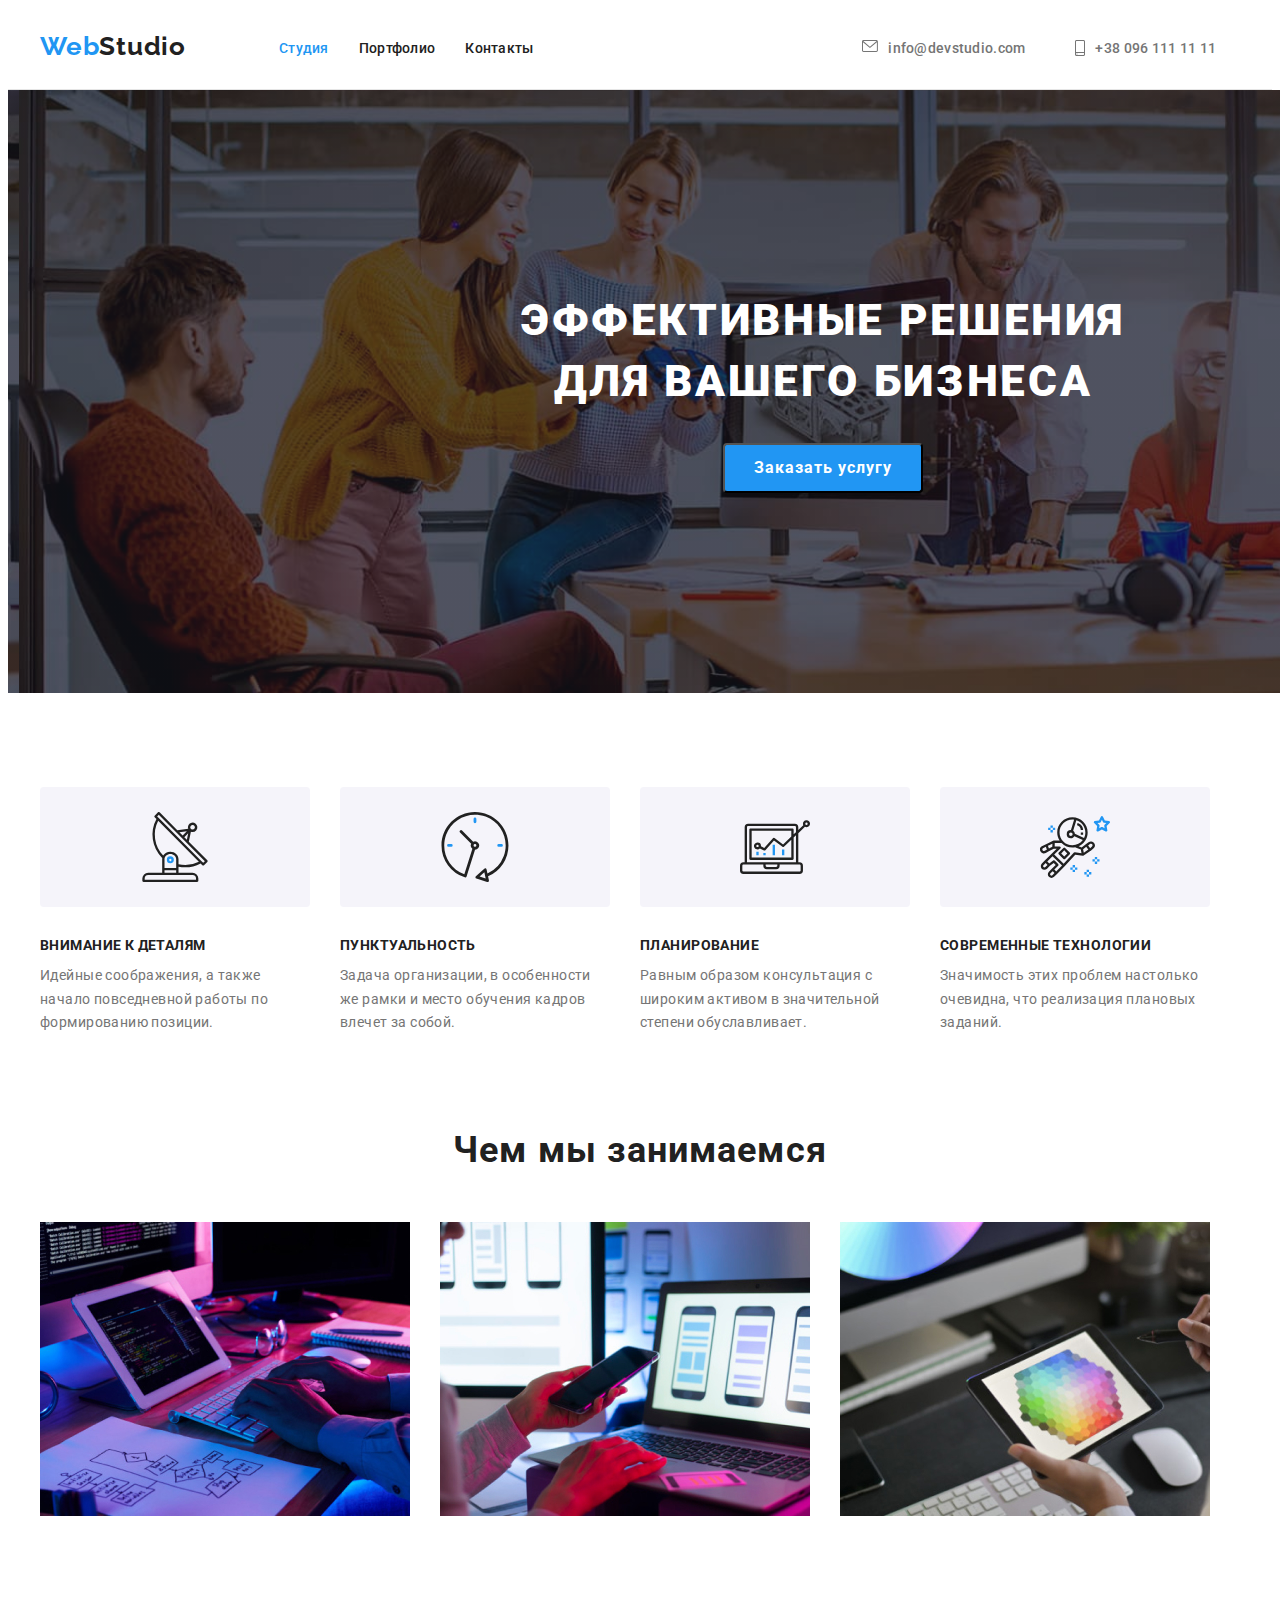
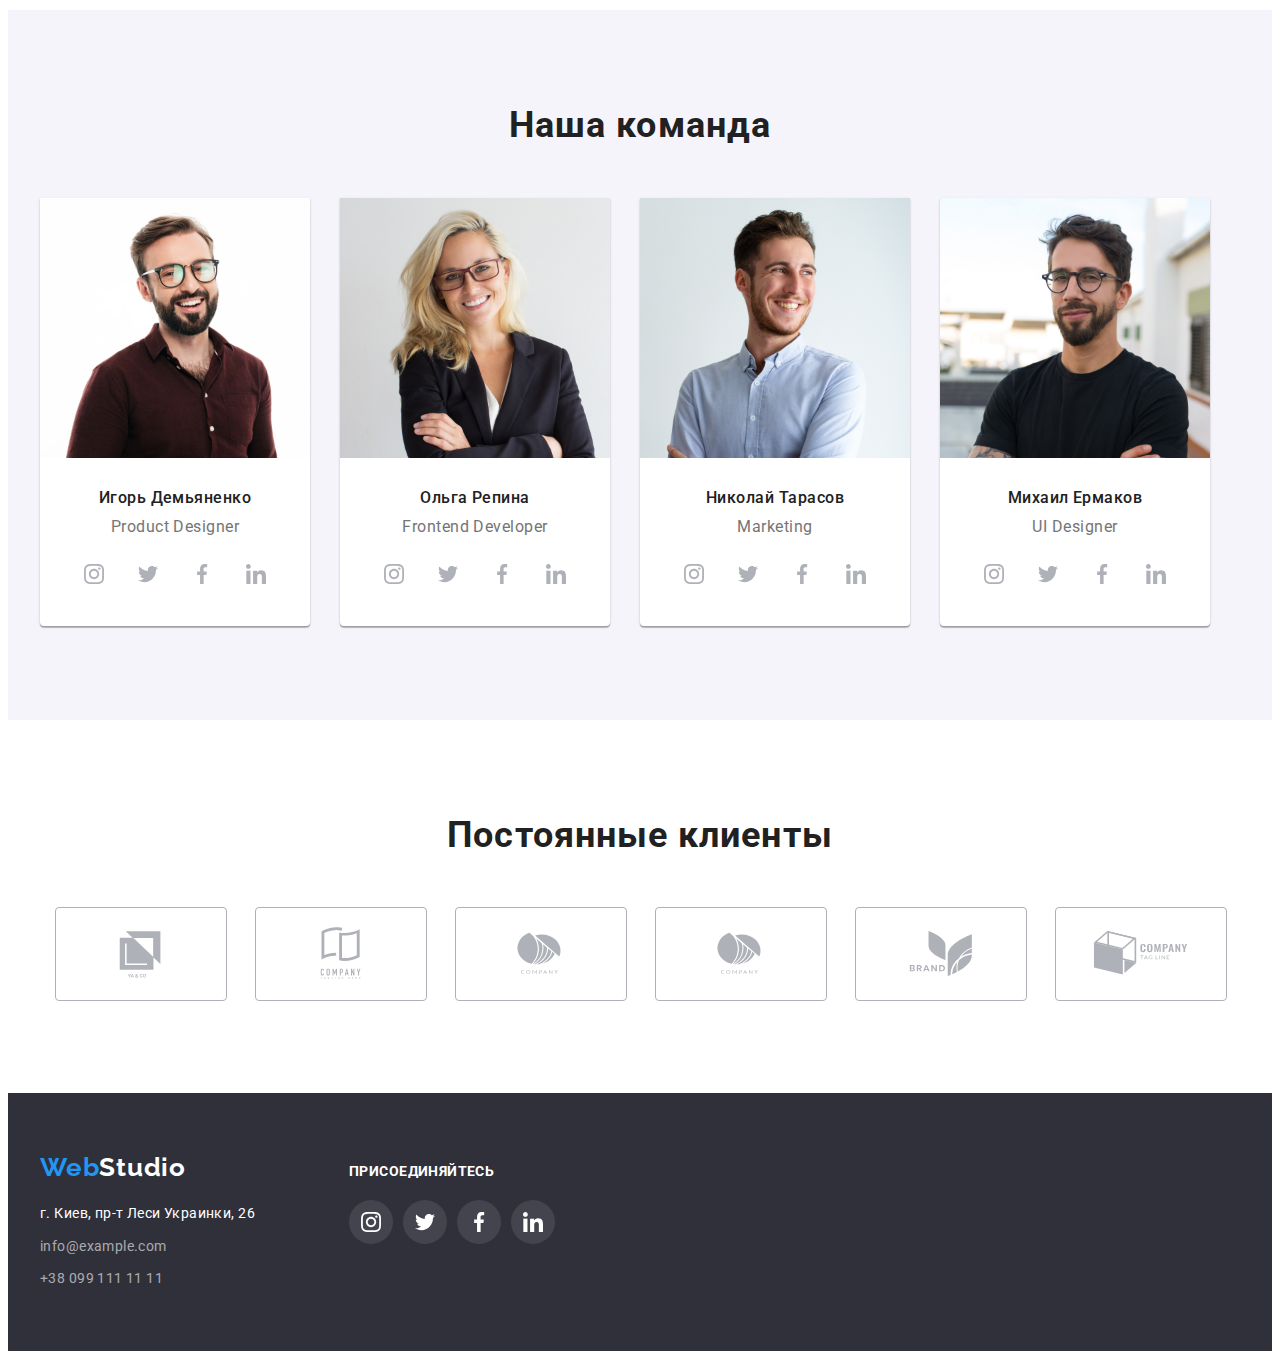
<file: index.html>
<!DOCTYPE html>
<html lang="ru">

<head>
    <meta charset="UTF-8">
    <meta http-equiv="X-UA-Compatible" content="IE=edge">
    <meta name="viewport" content="width=device-width, initial-scale=1.0">
    <link rel="stylesheet" href="https://cdnjs.cloudflare.com/ajax/libs/modern-normalize/1.1.0/modern-normalize.min.css" integrity="sha512-wpPYUAdjBVSE4KJnH1VR1HeZfpl1ub8YT/NKx4PuQ5NmX2tKuGu6U/JRp5y+Y8XG2tV+wKQpNHVUX03MfMFn9Q==" crossorigin="anonymous" referrerpolicy="no-referrer">
    <link href="https://fonts.googleapis.com/css2?family=Raleway:wght@700&family=Roboto:wght@400;500;700;900&display=swap" rel="stylesheet">
    <link rel="stylesheet" href="./css/styles.css">
    <title> Домашнее задание #4</title>
</head>

<body>
    <header class="page-header">
        <!-- навигация -->
        <div class="container flex-box">
            <nav class="header-flex flex-box">
                <a class="logo link " href="./index.html"><span class="web-logo">Web</span><span class="studio-logo-header">Studio</span></a>
                <ul class="navigation-list flex-box">
                    <li class="nav-item">
                        <a class="nav-link link" href="./index.html"><span class="accent-color">Студия</span></a>
                    </li>
                    <li class="nav-item">
                        <a class="nav-link link " href="./portfolio.html">Портфолио</a>
                    </li>
                    <li class="nav-item">
                        <a class="nav-link link " href="">Контакты</a>
                    </li>
                </ul>
            </nav>
            <!-- контакты -->
            <ul class="contacts-list ">
                <li class="contacts-item ">
                    <a class="contacts-link link" href="mailto:info@devstudio.com ">info@devstudio.com
                                <svg class="header-icon-mail"  >
                                    <use href="./images/symbol-defs.svg#icon-mail" ></use>
                                </svg>
                    </a>
                </li>
                <li class="contacts-item"> <a class=" contacts-link link " href="tel:+380961111111 "> +38 096 111 11 11
                                <svg class="header-icon-phone" >
                                    <use href="./images/symbol-defs.svg#icon-phone" ></use>
                                </svg>
            </a>
                </li>
            </ul>
        </div>
    </header>
    <main>
        <!-- герой -->

        <section class=" hero hero-container  hero-bcg">
            <div>
                <h1 class="hero-title">Эффективные решения для вашего бизнеса</h1>
                <button type="button" class="hero-button" data-modal-open><span class="hero-button-text ">Заказать услугу</span></button>
            </div>
        </section>
        <!-- преимущества -->
        <section class="section-f-s-p-b">
            <div class="container">
                <h2 class="hidden-title">преимущества</h2>
                <ul class="advantage-flex">
                    <li class="advantage-list-item antenna ">
                        <h3 class="advantage-title ">Внимание к деталям</h3>
                        <p class="advantage-text ">Идейные соображения, а также начало повседневной работы по формированию позиции.</p>
                    </li>
                    <li class="advantage-list-item clock">
                        <h3 class="advantage-title ">Пунктуальность</h3>
                        <p class="advantage-text ">Задача организации, в особенности же рамки и место обучения кадров влечет за собой.</p>
                    </li>


                    <li class="advantage-list-item diagram">
                        <h3 class="advantage-title ">Планирование</h3>
                        <p class="advantage-text ">Равным образом консультация с широким активом в значительной степени обуславливает.</p>
                    </li>
                    <li class="advantage-list-item astronaut">
                        <h3 class="advantage-title ">Современные технологии</h3>
                        <p class="advantage-text ">Значимость этих проблем настолько очевидна, что реализация плановых заданий.</p>
                    </li>
                </ul>
            </div>
        </section>
        <!-- Чем мы занимаемся -->
        <section class="section-f-s-p-t">
            <div class="container ">
                <h2 class="section-title ">Чем мы занимаемся</h2>
                <ul class="item-list flex-box">
                    <li class="about-us-photo">
                        <div class="about-us-img">
                            <img src="./images/studio/what-are-we-doing/box1.jpg " alt="Человек печатает код " width="370 ">
                    </li>
                    <li class="about-us-photo">
                        <img src="./images/studio/what-are-we-doing/box2.jpg " alt="Человек печатает код " width="370 ">
                        <li class="about-us-photo">
                            <img src="./images/studio/what-are-we-doing/box3.jpg " alt="Человек печатает код " width="370 ">
                        </li>
                </ul>
                </div>
        </section>
        <!-- наша команда -->
        <section class="sections section-bcg ">
            <div class="container ">
                <h2 class="section-title ">Наша команда</h2>
                <ul class="centered flex-box">
                    <li class="our-team-cards">
                        <img src="./images/studio/our-team/photocard1.jpg " alt="Фото сотрудника " width="270 ">
                        <div class="our-team-cards-text">
                            <h3 class="team-title ">Игорь Демьяненко</h3>
                            <p class="team-profession ">Product Designer</p>
                            <ul class="social-links">
                                <li class="social-links-items">
                                    <a class="social-link" href="">
                                        <svg class="link-icon">
                                        <use href="./images/symbol-defs.svg#icon-instagram"></use>
                                    </svg>
                                    </a>
                                </li>
                                <li class="social-links-items">
                                    <a class="social-link" href="">
                                        <svg class="link-icon">
                                        <use href="./images/symbol-defs.svg#icon-twitter"></use>
                                    </svg>
                                    </a>
                                </li>
                                <li class="social-links-items">
                                    <a class="social-link" href="">
                                        <svg class="link-icon">
                                        <use href="./images/symbol-defs.svg#icon-facebook"></use>
                                    </svg>
                                    </a>
                                </li>
                                <li class="social-links-items">
                                    <a class="social-link" href="">
                                        <svg class="link-icon">
                                        <use href="./images/symbol-defs.svg#icon-linkedin"></use>
                                    </svg>
                                    </a>
                                </li>
                            </ul>
                        </div>
                    </li>
                    <li class="our-team-cards">
                        <img src="./images/studio/our-team/photocard2.jpg " alt="Фото сотрудника " width="270 ">
                        <div class="our-team-cards-text">
                            <h3 class="team-title ">Ольга Репина</h3>
                            <p class="team-profession ">Frontend Developer</p>
                            <ul class="social-links">
                                <li class="social-links-items">
                                    <a class="social-link" href="">
                                        <svg class="link-icon">
                                        <use href="./images/symbol-defs.svg#icon-instagram"></use>
                                    </svg>
                                    </a>
                                </li>
                                <li class="social-links-items">
                                    <a class="social-link" href="">
                                        <svg class="link-icon">
                                        <use href="./images/symbol-defs.svg#icon-twitter"></use>
                                    </svg>
                                    </a>
                                </li>
                                <li class="social-links-items">
                                    <a class="social-link" href="">
                                        <svg class="link-icon">
                                        <use href="./images/symbol-defs.svg#icon-facebook"></use>
                                    </svg>
                                    </a>
                                </li>
                                <li class="social-links-items">
                                    <a class="social-link" href="">
                                        <svg class="link-icon">
                                        <use href="./images/symbol-defs.svg#icon-linkedin"></use>
                                    </svg>
                                    </a>
                                </li>
                            </ul>
                        </div>
                    </li>
                    <li class="our-team-cards">
                        <img src="./images/studio/our-team/photocard3.jpg " alt="Фото сотрудника " width="270 ">
                        <div class="our-team-cards-text">
                            <h3 class="team-title ">Николай Тарасов</h3>
                            <p class="team-profession ">Marketing</p>
                            <ul class="social-links">
                                <li class="social-links-items">
                                    <a class="social-link" href="">
                                        <svg class="link-icon">
                                        <use href="./images/symbol-defs.svg#icon-instagram"></use>
                                    </svg>
                                    </a>
                                </li>
                                <li class="social-links-items">
                                    <a class="social-link" href="">
                                        <svg class="link-icon">
                                        <use href="./images/symbol-defs.svg#icon-twitter"></use>
                                    </svg>
                                    </a>
                                </li>
                                <li class="social-links-items">
                                    <a class="social-link" href="">
                                        <svg class="link-icon">
                                        <use href="./images/symbol-defs.svg#icon-facebook"></use>
                                    </svg>
                                    </a>
                                </li>
                                <li class="social-links-items">
                                    <a class="social-link" href="">
                                        <svg class="link-icon">
                                        <use href="./images/symbol-defs.svg#icon-linkedin"></use>
                                    </svg>
                                    </a>
                                </li>
                            </ul>
                        </div>
                    </li>
                    <li class="our-team-cards">
                        <img src="./images/studio/our-team/photocard4.jpg " alt="Фото сотрудника " width="270 ">
                        <div class="our-team-cards-text">
                            <h3 class="team-title ">Михаил Ермаков</h3>
                            <p class="team-profession ">UI Designer</p>
                            <ul class="social-links">
                                <li class="social-links-items">
                                    <a class="social-link" href="">
                                        <svg class="link-icon">
                                        <use href="./images/symbol-defs.svg#icon-instagram"></use>
                                    </svg>
                                    </a>
                                </li>
                                <li class="social-links-items">
                                    <a class="social-link" href="">
                                        <svg class="link-icon">
                                        <use href="./images/symbol-defs.svg#icon-twitter"></use>
                                    </svg>
                                    </a>
                                </li>
                                <li class="social-links-items">
                                    <a class="social-link" href="">
                                        <svg class="link-icon">
                                        <use href="./images/symbol-defs.svg#icon-facebook"></use>
                                    </svg>
                                    </a>
                                </li>
                                <li class="social-links-items">
                                    <a class="social-link" href="">
                                        <svg class="link-icon">
                                        <use href="./images/symbol-defs.svg#icon-linkedin"></use>
                                    </svg>
                                    </a>
                                </li>
                            </ul>
                        </div>
                    </li>
                </ul>
            </div>
        </section>
        <section class="sections">
            <div class="container">
                <h2 class="section-title">Постоянные клиенты</h2>
                <ul class="clients-list">
                    <li class="clients-list-item">
                        <a class="clients-link" href="">
                            <svg class="clients-svg">
                            <use href="./images/symbol-defs.svg#icon-logo"></use>
                        </svg>
                        </a>
                    </li>
                    <li class="clients-list-item">
                        <a class="clients-link" href="">
                            <svg class="clients-svg">
                            <use href="./images/symbol-defs.svg#icon-logo-2"></use>
                        </svg>
                        </a>
                    </li>
                    <li class="clients-list-item">
                        <a class="clients-link" href="">
                            <svg class="clients-svg">
                            <use href="./images/symbol-defs.svg#icon-logo-3"></use>
                        </svg>
                        </a>
                    </li>
                    <li class="clients-list-item">
                        <a class="clients-link" href="">
                            <svg class="clients-svg">
                            <use href="./images/symbol-defs.svg#icon-logo-3"></use>
                        </svg>
                        </a>
                    </li>
                    <li class="clients-list-item">
                        <a class="clients-link" href="">
                            <svg class="clients-svg">
                            <use href="./images/symbol-defs.svg#icon-logo-5"></use>
                        </svg>
                        </a>
                    </li>
                    <li class="clients-list-item">
                        <a class="clients-link" href="">
                            <svg class="clients-svg">
                            <use href="./images/symbol-defs.svg#icon-logo-6"></use>
                        </svg>
                        </a>
                    </li>
                </ul>

            </div>
        </section>
    </main>
    <footer class="footer footer-section-padding">
        <div class="container  footer-conteiner">
            <div class="address-container">
                <a class="logo link footer-logo-padding " href="./index.html "><span class="web-logo ">Web</span><span class="studio-logo-fotter ">Studio</span></a>
                <address>   
                <p class="address-text ">г. Киев, пр-т Леси Украинки, 26 </p>
                <a class=" address-link link " href="mailto:info@example.com ">info@example.com</a> <br />
                <a class=" address-link link " href="tel:+380991111111 ">+38 099 111 11 11</a>
            </address>
            </div>
            <div class="footer-social-container">
                <p class="join">присоединяйтесь</p>
                <ul class="footer-social-list">
                    <li>
                    </li>
                    <li class="social-links-items-footer ">
                        <a class="social-link-footer " href=" ">
                            <svg class="link-icon-footer ">
                                    <use href="./images/symbol-defs.svg#icon-instagram "></use>
                                </svg>
                        </a>
                    </li>
                    <li class="social-links-items-footer ">
                        <a class="social-link-footer " href=" ">
                            <svg class="link-icon-footer ">
                                    <use href="./images/symbol-defs.svg#icon-twitter "></use>
                                </svg>
                        </a>
                    </li>
                    <li class="social-links-items-footer ">
                        <a class="social-link-footer " href=" ">
                            <svg class="link-icon-footer ">
                                    <use href="./images/symbol-defs.svg#icon-facebook "></use>
                                </svg>
                        </a>
                    </li>
                    <li class="social-links-items-footer ">
                        <a class="social-link-footer " href=" ">
                            <svg class="link-icon-footer ">
                                    <use href="./images/symbol-defs.svg#icon-linkedin "></use>
                                </svg>
                        </a>
                    </li>
                </ul>
            </div>
        </div>
    </footer>
</body>

</html>
</file>
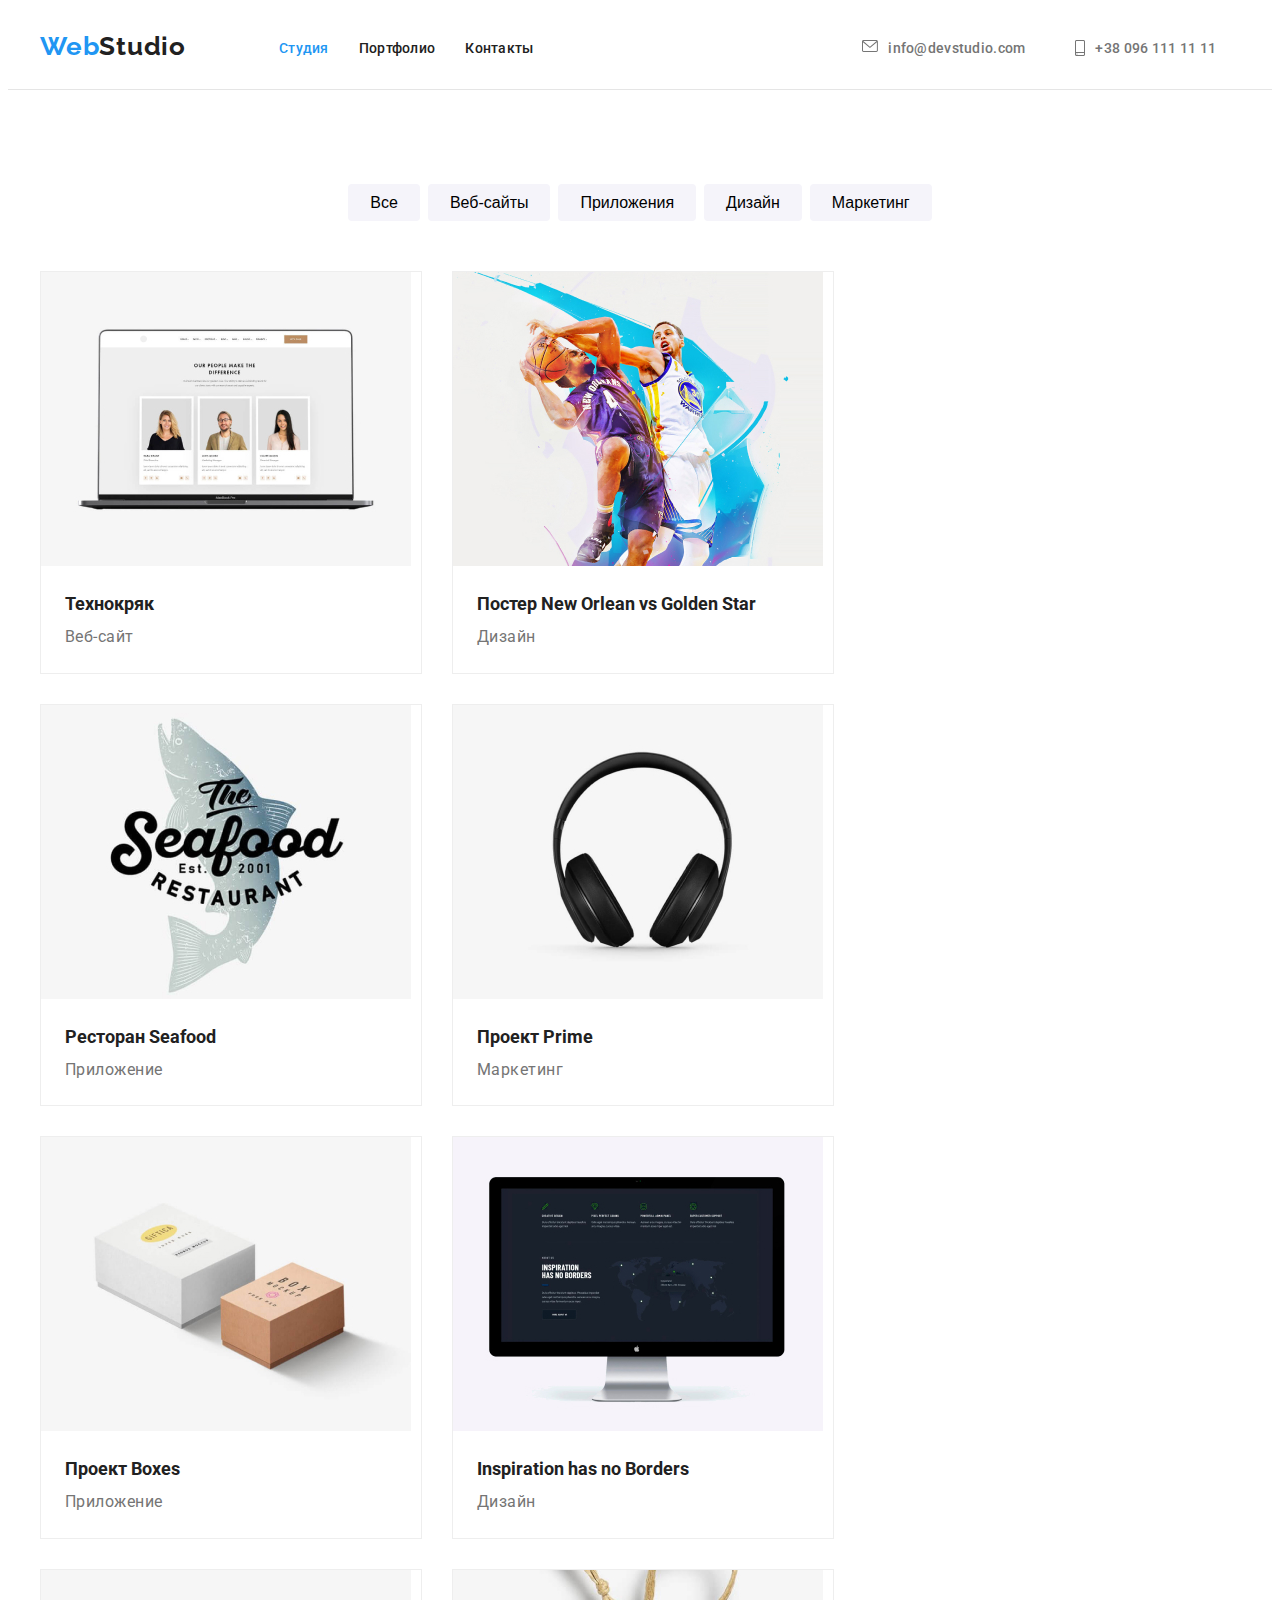
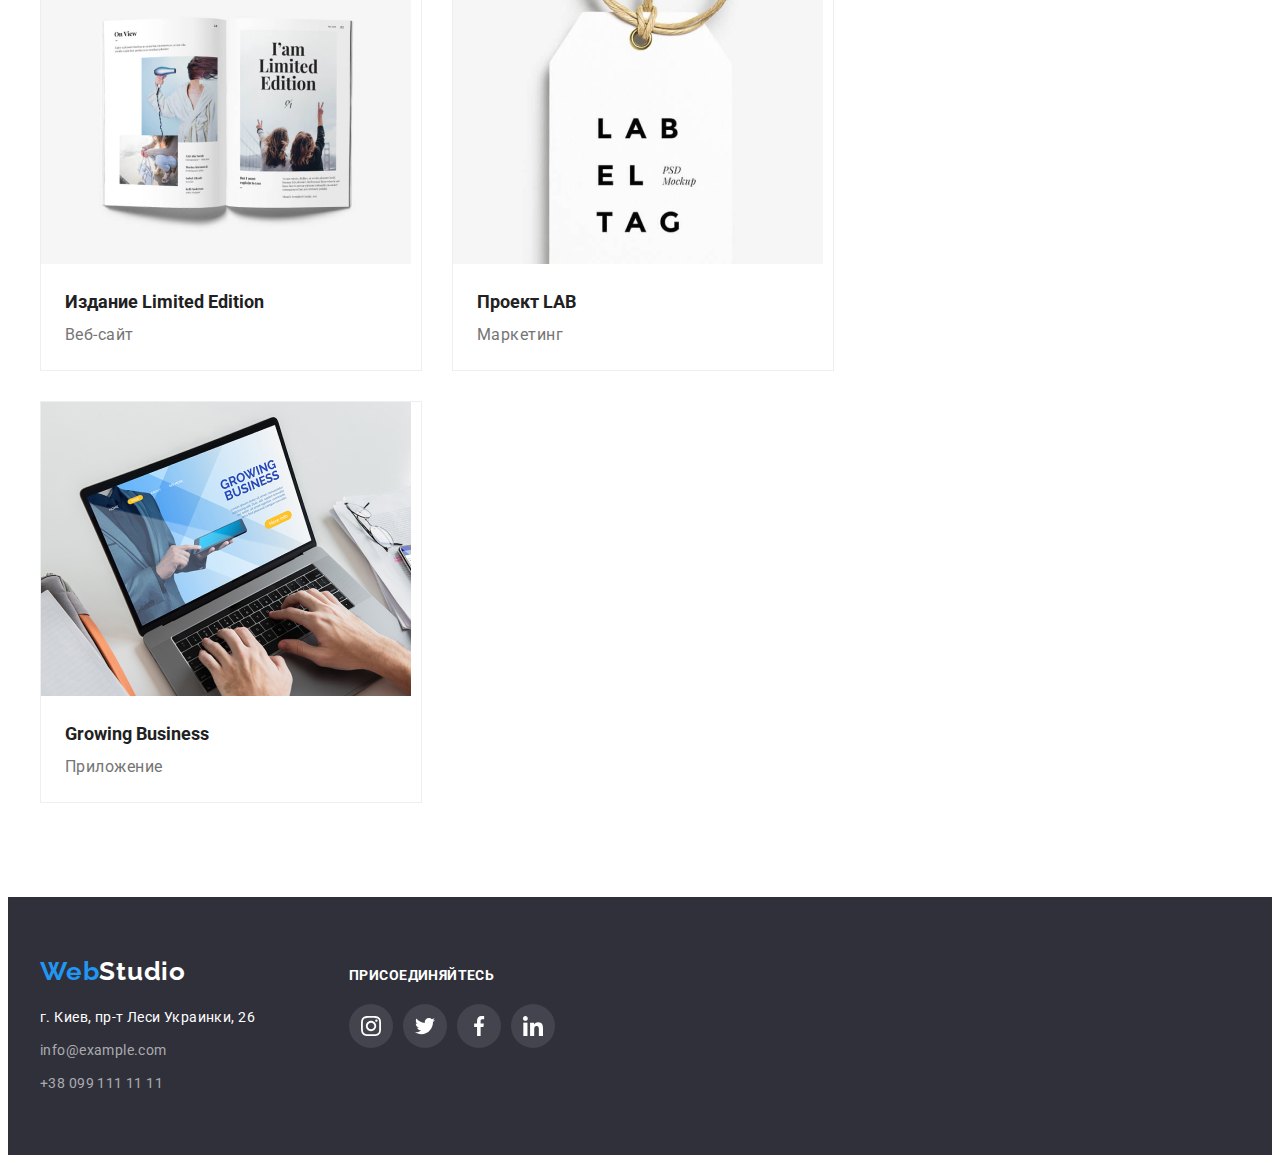
<file: portfolio.html>
<!DOCTYPE html>
<html lang="ru">

<head>
    <meta charset="UTF-8">
    <meta http-equiv="X-UA-Compatible" content="IE=edge">
    <meta name="viewport" content="width=device-width, initial-scale=1.0">
    <link rel="stylesheet" href="https://cdnjs.cloudflare.com/ajax/libs/modern-normalize/1.1.0/modern-normalize.min.css" integrity="sha512-wpPYUAdjBVSE4KJnH1VR1HeZfpl1ub8YT/NKx4PuQ5NmX2tKuGu6U/JRp5y+Y8XG2tV+wKQpNHVUX03MfMFn9Q==" crossorigin="anonymous" referrerpolicy="no-referrer">
    <link href="https://fonts.googleapis.com/css2?family=Raleway:wght@700&family=Roboto:wght@400;500;700;900&display=swap" rel="stylesheet">
    <link rel="stylesheet" href="./css/styles.css">
    <title> Домашнее задание #4</title>
</head>

<body>
    <header class="page-header">
        <!-- навигация -->
        <div class="container flex-box">
            <nav class="header-flex flex-box">
                <a class="logo link " href="./index.html"><span class="web-logo">Web</span><span class="studio-logo-header">Studio</span></a>
                <ul class="navigation-list flex-box">
                    <li class="nav-item">
                        <a class="nav-link link header-padding" href="./index.html"><span class="accent-color">Студия</span></a>
                    </li>
                    <li class="nav-item">
                        <a class="nav-link link header-padding" href="./portfolio.html">Портфолио</a>
                    </li>
                    <li class="nav-item">
                        <a class="nav-link link header-padding" href="">Контакты</a>
                    </li>
                </ul>
            </nav>
            <!-- контакты -->
            <ul class="contacts-list ">
                <li class="contacts-item ">
                    <a class="contacts-link link header-padding" href="mailto:info@devstudio.com ">info@devstudio.com
                                <svg class="header-icon-mail " >
                                    <use href="./images/symbol-defs.svg#icon-mail" ></use>
                                </svg>
                    </a>
                </li>
                <li class="contacts-item"> <a class=" contacts-link link header-padding " href="tel:+380961111111 "> +38 096 111 11 11
                                <svg class="header-icon-phone" >
                                    <use href="./images/symbol-defs.svg#icon-phone" ></use>
                                </svg>
            </a>
                </li>
            </ul>
        </div>
    </header>
    <main>
        <!-- партфолио -->
        <section class="sections">
            <div class="container ">
                <h1 class="hidden-title">Партфолио</h1>
                <ul class="buttons-list flex-box">
                    <li class="list-item-buttons"><button type="button" class="partfolio-buttons">Все</button> </li>
                    <li class="list-item-buttons"><button type="button" class="partfolio-buttons">Веб-сайты</button></li>
                    <li class="list-item-buttons"><button type="button" class="partfolio-buttons">Приложения</button></li>
                    <li class="list-item-buttons"><button type="button" class="partfolio-buttons">Дизайн</button></li>
                    <li class="list-item-buttons"><button type="button" class="partfolio-buttons">Маркетинг</button></li>
                </ul>
            </div>
            <div class="container">
                <ul class="partfolio-item-list flex-box">
                    <li class="partfolio-list-item">
                        <a href="">
                            <img src="./images/portfolio/techno-crack-image.jpg" alt="Дизайн для сайта Технокряк" width="370">
                        </a>
                        <div class="partfolio-card-text">
                            <h2 class="partfolio-image-name">Технокряк</h2>
                            <p class="partfolio-image-text">Веб-сайт</p>
                        </div>

                    </li>
                    <li class="partfolio-list-item">
                        <a href="">
                            <img src="./images/portfolio/new-orlean-vs-golden-star.jpg" alt="Дизайн постера матча по баскетболу" width="370">
                        </a>
                        <div class="partfolio-card-text">
                            <h2 class="partfolio-image-name">Постер New Orlean vs Golden Star</h2>
                            <p class="partfolio-image-text">Дизайн</p>
                        </div>
                    </li>
                    <li class="partfolio-list-item">
                        <a href="">
                            <img src="./images/portfolio/seafood-restaurant.jpg" alt="рекламній постер ресторана с морепродуктами" width="370">
                        </a>
                        <div class="partfolio-card-text">
                            <h2 class="partfolio-image-name">Ресторан Seafood</h2>
                            <p class="partfolio-image-text">Приложение</p>
                        </div>
                    </li>
                    <li class="partfolio-list-item">
                        <a href="">
                            <img src="./images/portfolio/prime-project.jpg" alt="Наушники" width="370">
                        </a>
                        <div class="partfolio-card-text">
                            <h2 class="partfolio-image-name">Проект Prime</h2>
                            <p class="partfolio-image-text">Маркетинг</p>
                        </div>
                    </li>
                    <li class="partfolio-list-item">
                        <a href="">
                            <img src="./images/portfolio/boxes-project.jpg" alt="Ящики" width="370">
                        </a>
                        <div class="partfolio-card-text">
                            <h2 class="partfolio-image-name">Проект Boxes</h2>
                            <p class="partfolio-image-text">Приложение</p>
                        </div>
                    </li>
                    <li class="partfolio-list-item">
                        <a href="">
                            <img src="./images/portfolio/inspiration-has-no-borders.jpg" alt="Экран компьютера" width="370">
                        </a>
                        <div class="partfolio-card-text">
                            <h2 class="partfolio-image-name">Inspiration has no Borders</h2>
                            <p class="partfolio-image-text">Дизайн</p>
                        </div>
                    </li>
                    <li class="partfolio-list-item">
                        <a href="">
                            <img src="./images/portfolio/limited-edition.jpg" alt="Открытая книга со страницей с лимитированным изданием" width="370">
                        </a>
                        <div class="partfolio-card-text">
                            <h2 class="partfolio-image-name">Издание Limited Edition</h2>
                            <p class="partfolio-image-text">Веб-сайт</p>
                        </div>
                    </li>
                    <li class="partfolio-list-item">
                        <a href="">
                            <img src="./images/portfolio/lab-project.jpg" alt="брелок" width="370">
                        </a>
                        <div class="partfolio-card-text">
                            <h2 class="partfolio-image-name">Проект LAB</h2>
                            <p class="partfolio-image-text">Маркетинг</p>
                        </div>
                    </li>
                    <li class="partfolio-list-item">
                        <a href="">
                            <img src="./images/portfolio/growing-business.jpg" alt="Приложение" width="370">
                        </a>
                        <div class="partfolio-card-text">
                            <h2 class="partfolio-image-name">Growing Business</h2>
                            <p class="partfolio-image-text">Приложение</p>
                        </div>
                    </li class="partfolio-list-item">
                </ul>
            </div>
        </section>
    </main>
    <footer class="footer footer-section-padding">
        <div class="container  footer-conteiner">
            <div class="address-container">
                <a class="logo link footer-logo-padding " href="./index.html "><span class="web-logo ">Web</span><span class="studio-logo-fotter ">Studio</span></a>
                <address>   
                <p class="address-text ">г. Киев, пр-т Леси Украинки, 26 </p>
                <a class=" address-link link " href="mailto:info@example.com ">info@example.com</a> <br />
                <a class=" address-link link " href="tel:+380991111111 ">+38 099 111 11 11</a>
            </address>
            </div>
            <div class="footer-social-container">
                <p class="join">присоединяйтесь</p>
                <ul class="footer-social-list">
                    <li>
                    </li>
                    <li class="social-links-items-footer ">
                        <a class="social-link-footer " href=" ">
                            <svg class="link-icon-footer ">
                                    <use href="./images/symbol-defs.svg#icon-instagram "></use>
                                </svg>
                        </a>
                    </li>
                    <li class="social-links-items-footer ">
                        <a class="social-link-footer " href=" ">
                            <svg class="link-icon-footer ">
                                    <use href="./images/symbol-defs.svg#icon-twitter "></use>
                                </svg>
                        </a>
                    </li>
                    <li class="social-links-items-footer ">
                        <a class="social-link-footer " href=" ">
                            <svg class="link-icon-footer ">
                                    <use href="./images/symbol-defs.svg#icon-facebook "></use>
                                </svg>
                        </a>
                    </li>
                    <li class="social-links-items-footer ">
                        <a class="social-link-footer " href=" ">
                            <svg class="link-icon-footer ">
                                    <use href="./images/symbol-defs.svg#icon-linkedin "></use>
                                </svg>
                        </a>
                    </li>
                </ul>
            </div>
    </footer>
</body>

</html>
</file>
<file: css/styles.css>
:root {
    --main-text: #757575;
    --title-text: #212121;
    --accent: #2196F3;
    --main-bg: #FFFFFF;
    --hero-bg: #2F303A;
    --header-borderline: #E5E5E5;
    --secondary-bg: #F5F4FA;
    --partfolio-border: #EEEEEE;
    --soc-link: #AFB1B8;
    --soc-link-h: #ffffff;
    --footerbcg-soc-link: #43444D;
    --clients-border: #AFB1B8;
    --gap: 30px;
    --item: 1;
}

body {
    font-family: Roboto, sans-serif, Raleway;
    background-color: var(--main-bg);
    color: var(--main-text);
}

p,
h1,
h2,
h3 {
    margin: 0;
    padding: 0;
}

ul,
ol {
    margin: 0;
    padding: 0;
    list-style: none;
}

.sections {
    padding: 94px 0px;
}

.container {
    margin: auto;
    padding-left: 15px;
    padding-right: 15px;
    width: 1200px;
}

.hero-container {
    margin: auto;
    padding-left: 15px;
    padding-right: 15px;
    min-width: 1600px;
}

img {
    display: block;
    max-width: 100%;
    height: auto;
}

.flex-box {
    display: flex;
}

.page-header {
    border-bottom: 1px solid var(--header-borderline);
}


/* header section */

.navigation-list {
    display: flex;
    margin-right: 305px;
    list-style: none;
    font-style: normal;
    font-weight: 500;
    font-size: 14px;
    line-height: 1.2;
    letter-spacing: 0.02em;
    color: var(--title-text);
}

.nav-item+.nav-item {
    margin-left: 30px;
}

.nav-link {
    display: block;
    padding-top: 32px;
    padding-bottom: 32px;
    color: var(--title-text);
}


/* :not(:last-child) */

.contacts-list {
    display: flex;
    margin-bottom: 0;
    margin-right: auto;
    margin-left: auto;
}

.contacts-item {
    display: flex;
    justify-content: center;
    align-items: center;
    width: 100%;
    height: 100%;
    list-style: none;
    font-style: normal;
    font-weight: 500;
    font-size: 14px;
    line-height: 1.2;
    letter-spacing: 0.02em;
}

.contacts-item+.contacts-item {
    margin-left: 50px;
}

.header-icon-mail {
    width: 16px;
    height: 12px;
    fill: currentColor;
    order: -1;
    margin-right: 10px;
}

.header-icon-phone {
    width: 10px;
    height: 16px;
    fill: currentColor;
    order: -1;
    margin-right: 10px;
}


/* :not(:last-child) */

.contacts-link {
    display: flex;
    margin-right: 0px;
    padding-top: 32px;
    padding-bottom: 32px;
    color: var(--main-text);
}

.header-icons-list {
    display: flex;
    align-items: center;
    justify-content: center;
}

.header-icons-items {
    width: 16px;
    height: 12px;
}

.header-icons-items+.header-icons-items {
    margin-left: 10px;
}

.header-icons {
    width: 100%;
    height: 100%;
}


/* height="12" width="16"
height="16" width="10" */


/* 
.icon-mail::before {
    background-image: url(../images/icons-header/icon-mail.svg);
}

.icon-phone::before {
    background-image: url(../images/icons-header/icon-tel.svg);
    height: 16px;
    width: 10px;
} */

.accent-color {
    color: var(--accent);
}

.link {
    text-decoration: none;
}

.link:hover,
.link:focus {
    color: var(--accent);
}

.logo {
    padding-top: 24px;
    padding-bottom: 25px;
    margin-right: 93px;
    font-family: Raleway;
    font-weight: bold;
    font-size: 26px;
    line-height: 1.1;
    letter-spacing: 0.03em;
}

.web-logo {
    color: var(--accent);
}

.studio-logo-header {
    color: var(--title-text);
}

.studio-logo-fotter {
    color: var(--main-bg)
}


/* hero section */

.hero {
    padding-top: 200px;
    padding-bottom: 200px;
    text-align: center;
    /* background-color: var(--hero-bg); */
}

.hero-bcg {
    max-width: 1600px;
    max-height: 600px;
    margin-right: auto;
    margin-left: auto;
    background-image: linear-gradient( rgba(25, 28, 38, 0.5), rgba(25, 28, 38, 0.5)), url(../images/hero-bcg/hero.jpg);
    background-position: center;
    background-size: contain;
}

.hero-title {
    margin-right: auto;
    margin-left: auto;
    margin-bottom: 30px;
    max-width: 700px;
    font-weight: 900;
    font-size: 44px;
    line-height: 1.4;
    letter-spacing: 0.06em;
    text-transform: uppercase;
    color: var(--main-bg);
}

.hero-button {
    /* margin-bottom: 200px; */
    min-width: 200px;
    min-height: 50px;
    box-shadow: 0px 4px 4px rgba(0, 0, 0, 0.15);
    border-radius: 4px;
    background-color: var(--accent);
    color: var(--main-bg);
}

.hero-button-text {
    font-family: Roboto;
    font-style: normal;
    font-weight: bold;
    font-size: 16px;
    line-height: 1.9;
    letter-spacing: 0.06em;
    color: var(--main-bg);
}


/* main styles */

.section-title {
    margin: 0;
    margin-bottom: 50px;
    font-weight: bold;
    font-size: 36px;
    line-height: 1.2;
    text-align: center;
    letter-spacing: 0.03em;
    color: var(--title-text);
}


/* advantages */

.section-f-s-p-b {
    padding-top: 94px;
    padding-bottom: 47px;
}

.hidden-title {
    visibility: hidden;
    width: 0;
    height: 0;
}

.advantage-title {
    font-style: normal;
    font-weight: bold;
    font-size: 14px;
    line-height: 1.2;
    letter-spacing: 0.03em;
    text-transform: uppercase;
    color: var(--title-text);
    margin-bottom: 10px;
}

.advantage-flex {
    display: flex;
    flex-direction: row;
}

.advantage-list-item+.advantage-list-item {
    margin-left: 30px;
}

.advantage-list-item::before {
    display: block;
    content: '';
    height: 120px;
    width: 270px;
    margin-bottom: 30px;
    background: #F5F4FA;
    border-radius: 4px;
    background-repeat: no-repeat;
    background-position: center;
    background-size: auto;
}

.antenna::before {
    background-image: url(../images/advantage-svg/antenna.svg);
}

.clock::before {
    background-image: url(../images/advantage-svg/clock.svg);
}

.diagram::before {
    background-image: url(../images/advantage-svg/diagram.svg);
}

.astronaut::before {
    background-image: url(../images/advantage-svg/astronaut.svg);
}


/* .contacts-item:not(:last-child) {
    margin-left: 30px;
} */

.advantage-text {
    max-width: 270px;
    font-style: normal;
    font-weight: normal;
    font-size: 14px;
    line-height: 1.7;
    letter-spacing: 0.03em;
    color: var(--main-text);
}


/* section about us */

.section-f-s-p-t {
    padding-top: 47px;
    padding-bottom: 94px;
}

.centered {
    text-align: center;
}

.about-us-photo+.about-us-photo {
    margin-left: 30px;
}

.about-us-img {
    position: relative;
}

.about-img-text {
    position: absolute;
    bottom: 0px;
    right: 0px;
    width: 370px;
    height: 70px;
    background: rgba(47, 48, 58, 0.8);
}

.about-us-text {
    position: absolute;
    bottom: 50%;
    right: 50%;
    transform: translate(50%, 50%);
    width: 205px;
    height: 16px;
    font-weight: bold;
    font-size: 14px;
    line-height: 16px;
    text-align: center;
    letter-spacing: 0.03em;
    text-transform: uppercase;
    color: #FFFFFF;
}


/* .about-us-photo:not(:last-child){
    margin-right: 30px;
} */


/* section our team */

.team-title {
    margin-bottom: 10px;
    font-style: normal;
    font-weight: 500;
    font-size: 16px;
    line-height: 1.2;
    letter-spacing: 0.03em;
    color: var(--title-text);
}

.our-team-cards {
    border-radius: 0px 0px 4px 4px;
    box-shadow: 0px 1px 3px rgba(0, 0, 0, 0.12), 0px 1px 1px rgba(0, 0, 0, 0.14), 0px 2px 1px rgba(0, 0, 0, 0.2);
    background-color: var(--main-bg);
}

.our-team-cards+.our-team-cards {
    margin-left: 30px;
}

.our-team-cards-text {
    padding-top: 30px;
    padding-bottom: 30px;
}


/*  .our-team-cards:not(:last-child){
    margin-right: 30px;
}*/

.team-profession {
    margin-bottom: 16px;
    font-style: normal;
    font-weight: normal;
    font-size: 16px;
    line-height: 1.2;
    letter-spacing: 0.03em;
    color: var(--main-text);
}

.social-links {
    display: flex;
    justify-content: center;
    align-items: center;
}

.social-links-items {
    width: 44px;
    height: 44px;
}

.social-links-items+.social-links-items {
    margin-left: 10px;
}

.social-link {
    width: 100%;
    height: 100%;
    border-radius: 50%;
    display: flex;
    align-items: center;
    justify-content: center;
    color: var(--soc-link);
}

.link-icon {
    width: 20px;
    height: 20px;
    fill: currentColor;
}

.social-link:hover,
.social-link:focus {
    background-color: var(--accent);
    color: var(--soc-link-h);
}

.section-bcg {
    background-color: var(--secondary-bg);
}


/* //////////////////////////////////////    CLIENTS   //////////////////////////////////////*/

.clients-list {
    display: flex;
    justify-content: center;
    align-items: center;
}

.clients-list-item {
    width: 170px;
    height: 92px;
}

.clients-list-item+.clients-list-item {
    margin-left: 30px;
}

.clients-link {
    width: 100%;
    height: 100%;
    border: 1px solid var(--clients-border);
    border-radius: 4px;
    display: flex;
    justify-content: center;
    align-items: center;
    color: var(--clients-border);
}

.clients-svg {
    width: 106px;
    height: 60px;
    fill: currentColor;
}

.clients-link:focus,
.clients-link:hover {
    border-color: var(--accent);
    color: var(--accent);
    cursor: pointer;
}


/* =======================FOOTER==================== */

.footer {
    background-color: var(--hero-bg);
}

.footer-section-padding {
    padding-top: 60px;
    padding-bottom: 60px;
}

.footer-conteiner {
    display: flex;
    align-items: baseline;
    align-content: center;
}

.footer-logo-padding {
    display: block;
    padding: 0;
    margin-bottom: 20px;
}

.footer-social-list {
    display: flex;
    align-content: center;
}

.footer-social-container {
    align-content: center;
    margin-left: 70px;
}

.footer-social-list {
    display: flex;
    justify-content: center;
    align-items: center;
}

.social-links-items-footer {
    width: 44px;
    height: 44px;
}

.social-links-items-footer+.social-links-items-footer {
    margin-left: 10px;
}

.social-link-footer {
    width: 100%;
    height: 100%;
    border-radius: 50%;
    display: flex;
    justify-content: center;
    align-items: center;
    color: var(--main-bg);
    background-color: var(--footerbcg-soc-link);
}

.link-icon-footer {
    width: 20px;
    height: 20px;
    fill: currentColor;
}

.social-link-footer:hover,
.social-link-footer:focus {
    background-color: var(--accent);
}

.join {
    display: inline-block;
    margin-bottom: 20px;
    font-style: normal;
    font-weight: bold;
    font-size: 14px;
    line-height: 1.1;
    letter-spacing: 0.03em;
    text-transform: uppercase;
    color: var(--main-bg);
}

.address-text {
    max-width: 231px;
    margin-bottom: 9px;
    font-style: normal;
    font-weight: normal;
    font-size: 14px;
    line-height: 1.7;
    letter-spacing: 0.03em;
    color: var(--main-bg);
}

.address-link {
    display: inline-block;
    font-style: normal;
    font-weight: normal;
    font-size: 14px;
    line-height: 1.7;
    letter-spacing: 0.03em;
    color: rgba(255, 255, 255, 0.6);
}

.address-link:not(:last-child) {
    margin-bottom: 9px;
}


/* ///////////////////////////////////Partfolio styles //////////////////////////////////////////////////////////////*/

.partfolio-buttons {
    padding-top: 6px;
    padding-bottom: 6px;
    padding-left: 22px;
    padding-right: 22px;
    font-weight: 500;
    font-size: 16px;
    line-height: 1.6;
    text-align: center;
    cursor: pointer;
    background-color: var(--secondary-bg);
    border: transparent;
    border-radius: 4px;
}

.partfolio-buttons:focus,
.partfolio-buttons:hover {
    color: var(--main-bg);
    background-color: var(--accent);
    box-shadow: 0px 3px 1px rgba(0, 0, 0, 0.1), 0px 1px 2px rgba(0, 0, 0, 0.08), 0px 2px 2px rgba(0, 0, 0, 0.12);
}

.partfolio-card-text {
    padding-top: 20px;
    padding-bottom: 20px;
    padding-left: 24px;
    padding-right: 24px;
}

.partfolio-image-name {
    font-weight: bold;
    font-size: 18px;
    line-height: 2.0;
    color: var(--title-text);
}

.partfolio-image-text {
    font-style: normal;
    font-weight: normal;
    font-size: 16px;
    line-height: 1.9;
    letter-spacing: 0.03em;
    color: var(--main-text);
}

.buttons-list {
    margin-bottom: 50px;
    justify-content: center;
}

.list-item-buttons+.list-item-buttons {
    margin-left: 8px;
}

.partfolio-item-list {
    flex-wrap: wrap;
    margin-bottom: -30px;
    margin-right: -30px;
}

.partfolio-list-item {
    flex-basis: calc(100% / 3 - 30px);
    margin-right: 30px;
    margin-bottom: 30px;
    background: var(--main-bg);
    border: 1px solid var(--partfolio-border);
}

.partfolio-list-item:hover,
.partfolio-list-item:focus {
    box-shadow: 0px 4px 4px rgba(0, 0, 0, 0.25);
}
</file>
